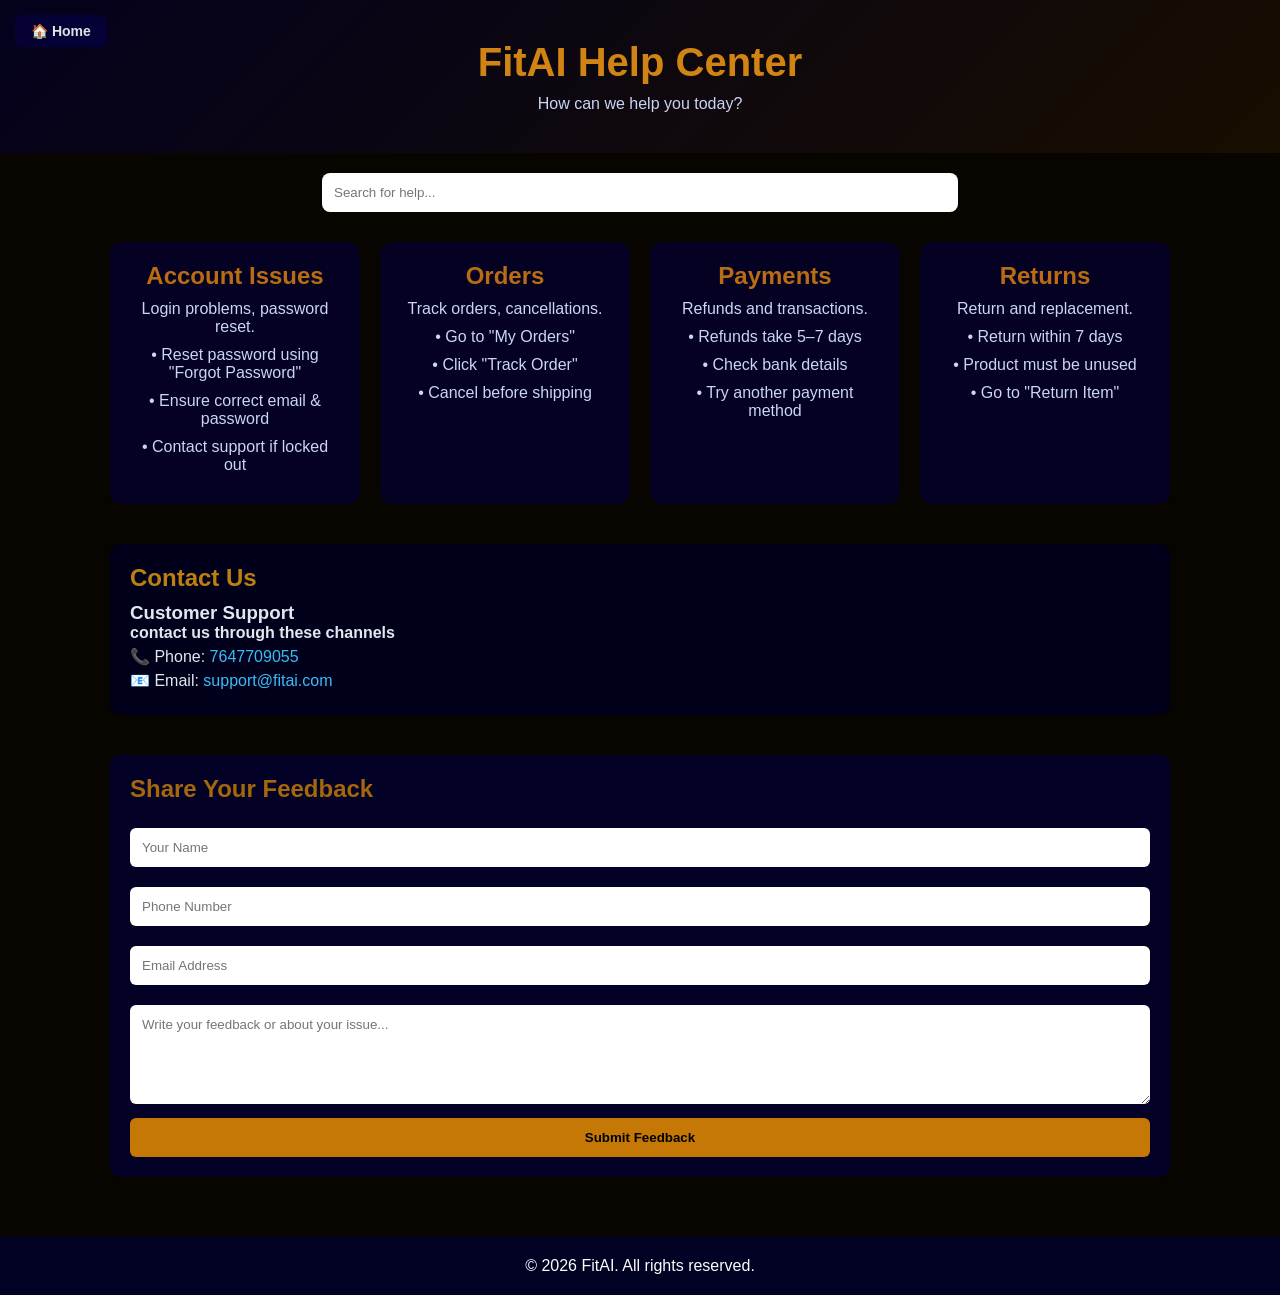
<file: templates/help.html>
<!DOCTYPE html>
<html lang="en">
<head>
    <meta charset="UTF-8">
    <title>FitAI Help Center</title>

    <style>
        * {
            margin: 0;
            padding: 0;
            box-sizing: border-box;
            font-family: 'Segoe UI', sans-serif;
        }

        body {
            background: #080400;
            color: #e2e8f0;
        }

        /* Header */
        .header {
            text-align: center;
            padding: 40px 20px;
            background: linear-gradient(135deg, #04011d, #180e00);
        }

        .header h1 {
            font-size: 2.5rem;
            color: #cf8413;
        }

        .header p {
            margin-top: 10px;
            color: #cbd5f5;
        }

        /* Container */
        .container {
            max-width: 1100px;
            margin: auto;
            padding: 20px;
        }

        /* Search */
        .search-box {
            text-align: center;
            margin-bottom: 30px;
        }

        .search-box input {
            width: 60%;
            padding: 12px;
            border-radius: 8px;
            border: none;
            outline: none;
        }

        /* Grid */
        .help-grid {
            display: grid;
            grid-template-columns: repeat(auto-fit, minmax(250px, 1fr));
            gap: 20px;
        }

        .card {
            background: #040122;
            padding: 20px;
            border-radius: 12px;
            text-align: center;
            transition: 0.3s;
        }

        .card:hover {
            transform: translateY(-8px);
            box-shadow: 0 10px 25px rgba(0,0,0,0.4);
        }

        .card h2 {
            color: #b96c13;
        }

        .card p {
            margin: 10px 0;
            color: #cbd5f5;
        }

        .card button {
            padding: 10px 15px;
            border: none;
            background: #b47c33;
            color: #01021f;
            border-radius: 6px;
            cursor: pointer;
            font-weight: bold;
        }

        /* Contact Section */
        .contact {
            margin-top: 40px;
            background: #01001b;
            padding: 20px;
            border-radius: 10px;
        }

        .contact h2 {
            color: #bd8010;
            margin-bottom: 10px;
        }

        .contact p {
            margin: 5px 0;
        }

        .contact span {
            color: #38bdf8;
        }

        /* Feedback Form */
        .feedback {
            margin-top: 40px;
            background: #030125;
            padding: 20px;
            border-radius: 10px;
        }

        .feedback h2 {
            color: #a5670b;
            margin-bottom: 15px;
        }

        .feedback input,
        .feedback textarea {
            width: 100%;
            padding: 12px;
            margin: 10px 0;
            border-radius: 6px;
            border: none;
            outline: none;
        }

        .feedback button {
            padding: 12px;
            width: 100%;
            background: #c57805;
            border: none;
            border-radius: 6px;
            font-weight: bold;
            cursor: pointer;
        }

        .feedback button:hover {
            background: #b87108;
        }

        /* Footer */
        .footer {
            text-align: center;
            padding: 20px;
            margin-top: 40px;
            background: #010124;
            color: #fdfbfb;
        }
        
        .home-btn {
    position: fixed;   /* sticks to screen */
    top: 15px;
    left: 15px;

    padding: 8px 16px;
    border-radius: 8px;

    background: linear-gradient(135deg, #050133, #05023a);
    color: #e0e2e7;

    text-decoration: none;
    font-weight: 600;
    font-size: 14px;

    z-index: 1000; /* stays above everything */
    transition: all 0.3s ease;
}

/* Hover effect */
.home-btn:hover {
    transform: scale(1.05);
    box-shadow: 0 6px 15px rgba(56, 189, 248, 0.4);
}

    /* Hover Effect */
        .home-btn:hover {
        transform: translateY(-2px) scale(1.05);
        box-shadow: 0 6px 15px rgba(56, 189, 248, 0.4);
        }

       /* Click Effect */
        .home-btn:active {
        transform: scale(0.95);
        }

/* Optional: Add glow animation */
        .home-btn::after {
        content: "";
        position: absolute;
        inset: 0;
        border-radius: 8px;
        opacity: 0;
        transition: 0.3s;
        }

        .home-btn:hover::after {
        opacity: 1;
        }

    </style>

</head>
<body>
    <a href="/" class="home-btn">🏠 Home</a>

<header class="header">
    <h1>FitAI Help Center</h1>
    <p>How can we help you today?</p>
</header>

<div class="container">

    <!-- Search -->
    <div class="search-box">
        <input type="text" placeholder="Search for help...">
    </div>

    <!-- Help Cards -->
    <div class="help-grid">

    <div class="card">
        <h2>Account Issues</h2>
        <p>Login problems, password reset.</p>

        <div id="account" class="hidden-content">
            <p>• Reset password using "Forgot Password"</p>
            <p>• Ensure correct email & password</p>
            <p>• Contact support if locked out</p>
        </div>
    </div>

    <div class="card">
        <h2>Orders</h2>
        <p>Track orders, cancellations.</p>
    
        <div id="orders" class="hidden-content">
            <p>• Go to "My Orders"</p>
            <p>• Click "Track Order"</p>
            <p>• Cancel before shipping</p>
        </div>
    </div>

    <div class="card">
        <h2>Payments</h2>
        <p>Refunds and transactions.</p>

        <div id="payments" class="hidden-content">
            <p>• Refunds take 5–7 days</p>
            <p>• Check bank details</p>
            <p>• Try another payment method</p>
        </div>
    </div>

    <div class="card">
        <h2>Returns</h2>
        <p>Return and replacement.</p>

        <div id="returns" class="hidden-content">
            <p>• Return within 7 days</p>
            <p>• Product must be unused</p>
            <p>• Go to "Return Item"</p>
        </div>
    </div>

</div>

    <!-- Contact Info -->
    <div class="contact">
        <h2>Contact Us</h2>
        <h3>Customer Support</h3>
        <h4>contact us through these channels</h4>        
        <p>📞 Phone: <span>7647709055</span></p>
        <p>📧 Email: <span>support@fitai.com</span></p>
    </div>

    <!-- Feedback Form -->
    <div class="feedback">
        <h2>Share Your Feedback</h2>

        <form>
            <input type="text" placeholder="Your Name" required>
            <input type="tel" placeholder="Phone Number" required>
            <input type="email" placeholder="Email Address" required>
            <textarea rows="5" placeholder="Write your feedback or about your issue..."></textarea>
            <button type="submit">Submit Feedback</button>
        </form>

    </div>

</div>

<footer class="footer">
    <p>© 2026 FitAI. All rights reserved.</p>
</footer>

</body>
</html>
</file>
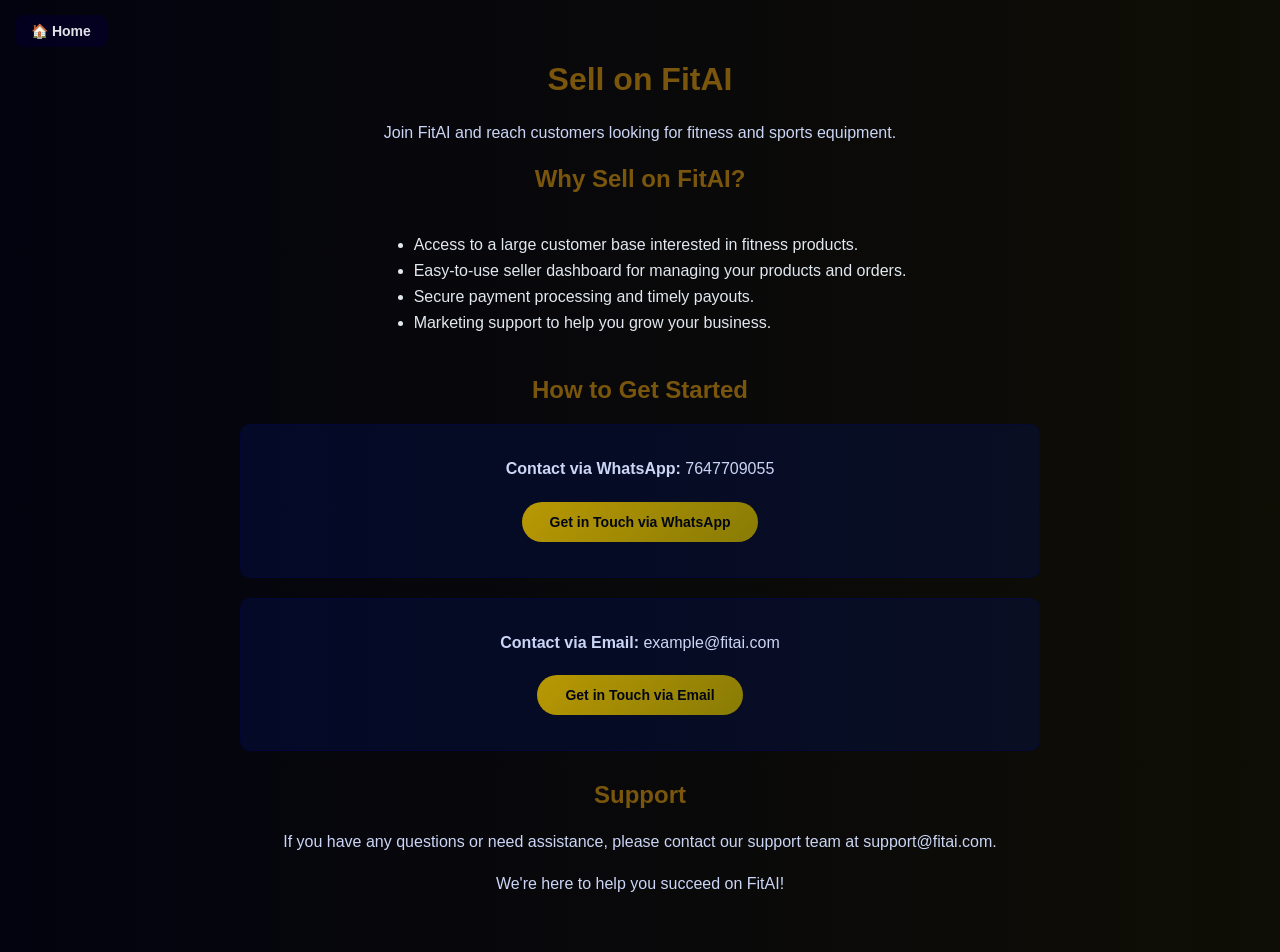
<file: templates/sell_on_fitai.html>
<!DOCTYPE html>
<html lang="en">
<head>
<meta charset="UTF-8">
<title>Sell on FitAI</title>

<style>
/* ===== BODY ===== */
body {
    margin: 0;
    font-family: 'Segoe UI', sans-serif;
    background: linear-gradient(to right, #03030f, #0f0e05);
    color: #e2e8f0;
    text-align: center;
}

/* ===== CONTAINER ===== */
.container {
    max-width: 800px;
    margin: auto;
    padding: 40px 20px;
}

/* ===== HEADINGS ===== */
h1, h2 {
    color: #79560c; /* neon blue */
}

p {
    color: #cbd5f5;
    line-height: 1.6;
}

/* ===== LIST ===== */
ul {
    text-align: left;
    display: inline-block;
    margin-top: 15px;
}

li {
    margin: 8px 0;
}

/* ===== BUTTON CONTAINER ===== */
.button-container {
    margin: 20px 0;
    text-align: center;
}

/* ===== BUTTON STYLE ===== */
button {
    background: linear-gradient(135deg, #b99803, #887b05);
    color: #020617;
    border: none;
    padding: 12px 28px;
    font-size: 14px;
    border-radius: 30px;
    cursor: pointer;
    font-weight: 600;
    transition: all 0.3s ease;
}

/* ===== HOVER EFFECT ===== */
button:hover {
    background: #facc15; /* yellow */
    color: black;
    transform: scale(1.05);
}

/* ===== CONTACT BOX ===== */
.contact-box {
    margin: 20px 0;
    padding: 15px;
    background: rgba(2, 21, 105, 0.288);
    border: 1px solid rgba(3, 3, 90, 0.301);
    border-radius: 10px;
}

/* ===== SUPPORT TEXT ===== */
.support {
    margin-top: 30px;
    color: #94a3b8;
}

/* Home Button Style */
   .home-btn {
    position: fixed;   /* sticks to screen */
    top: 15px;
    left: 15px;

    padding: 8px 16px;
    border-radius: 8px;

    background: linear-gradient(135deg, #02001f, #03011f);
    color: #e0e2e7;

    text-decoration: none;
    font-weight: 600;
    font-size: 14px;

    z-index: 1000; /* stays above everything */
    transition: all 0.3s ease;
}

/* Hover effect */
.home-btn:hover {
    transform: scale(1.05);
    box-shadow: 0 6px 15px rgba(56, 189, 248, 0.4);
}

/* Click Effect */
.home-btn:active {
    transform: scale(0.95);
}

/* Optional: Add glow animation */
.home-btn::after {
    content: "";
    position: absolute;
    inset: 0;
    border-radius: 8px;
    opacity: 0;
    transition: 0.3s;
}

.home-btn:hover::after {
    opacity: 1;
}
</style>

</head>

<body>
    <a href="/" class="home-btn">🏠 Home</a>

    <div class="container">

    <h1>Sell on FitAI</h1>
    <p>Join FitAI and reach customers looking for fitness and sports equipment.</p>

    <h2>Why Sell on FitAI?</h2>
    <ul>
        <li>Access to a large customer base interested in fitness products.</li>
        <li>Easy-to-use seller dashboard for managing your products and orders.</li>
        <li>Secure payment processing and timely payouts.</li>
        <li>Marketing support to help you grow your business.</li>
    </ul>

    <h2>How to Get Started</h2>

    <div class="contact-box">
        <p><b>Contact via WhatsApp:</b> 7647709055</p>
        <div class="button-container">
            <button onclick="window.open('https://wa.me/917647709055')">
                Get in Touch via WhatsApp
            </button>
        </div>
    </div>

    <div class="contact-box">
        <p><b>Contact via Email:</b> example@fitai.com</p>
        <div class="button-container">
            <button onclick="window.location.href='mailto:example@fitai.com'">
                Get in Touch via Email
            </button>
        </div>
    </div>

    <div class="support">
        <h2>Support</h2>
         <p>
            If you have any questions or need assistance, please contact our support team at 
            <span class="email">support@fitai.com</span>.
        </p>
         <p>
            We're here to help you succeed on FitAI!
        </p>
    </div>

</div>

</body>
</html>
</file>
